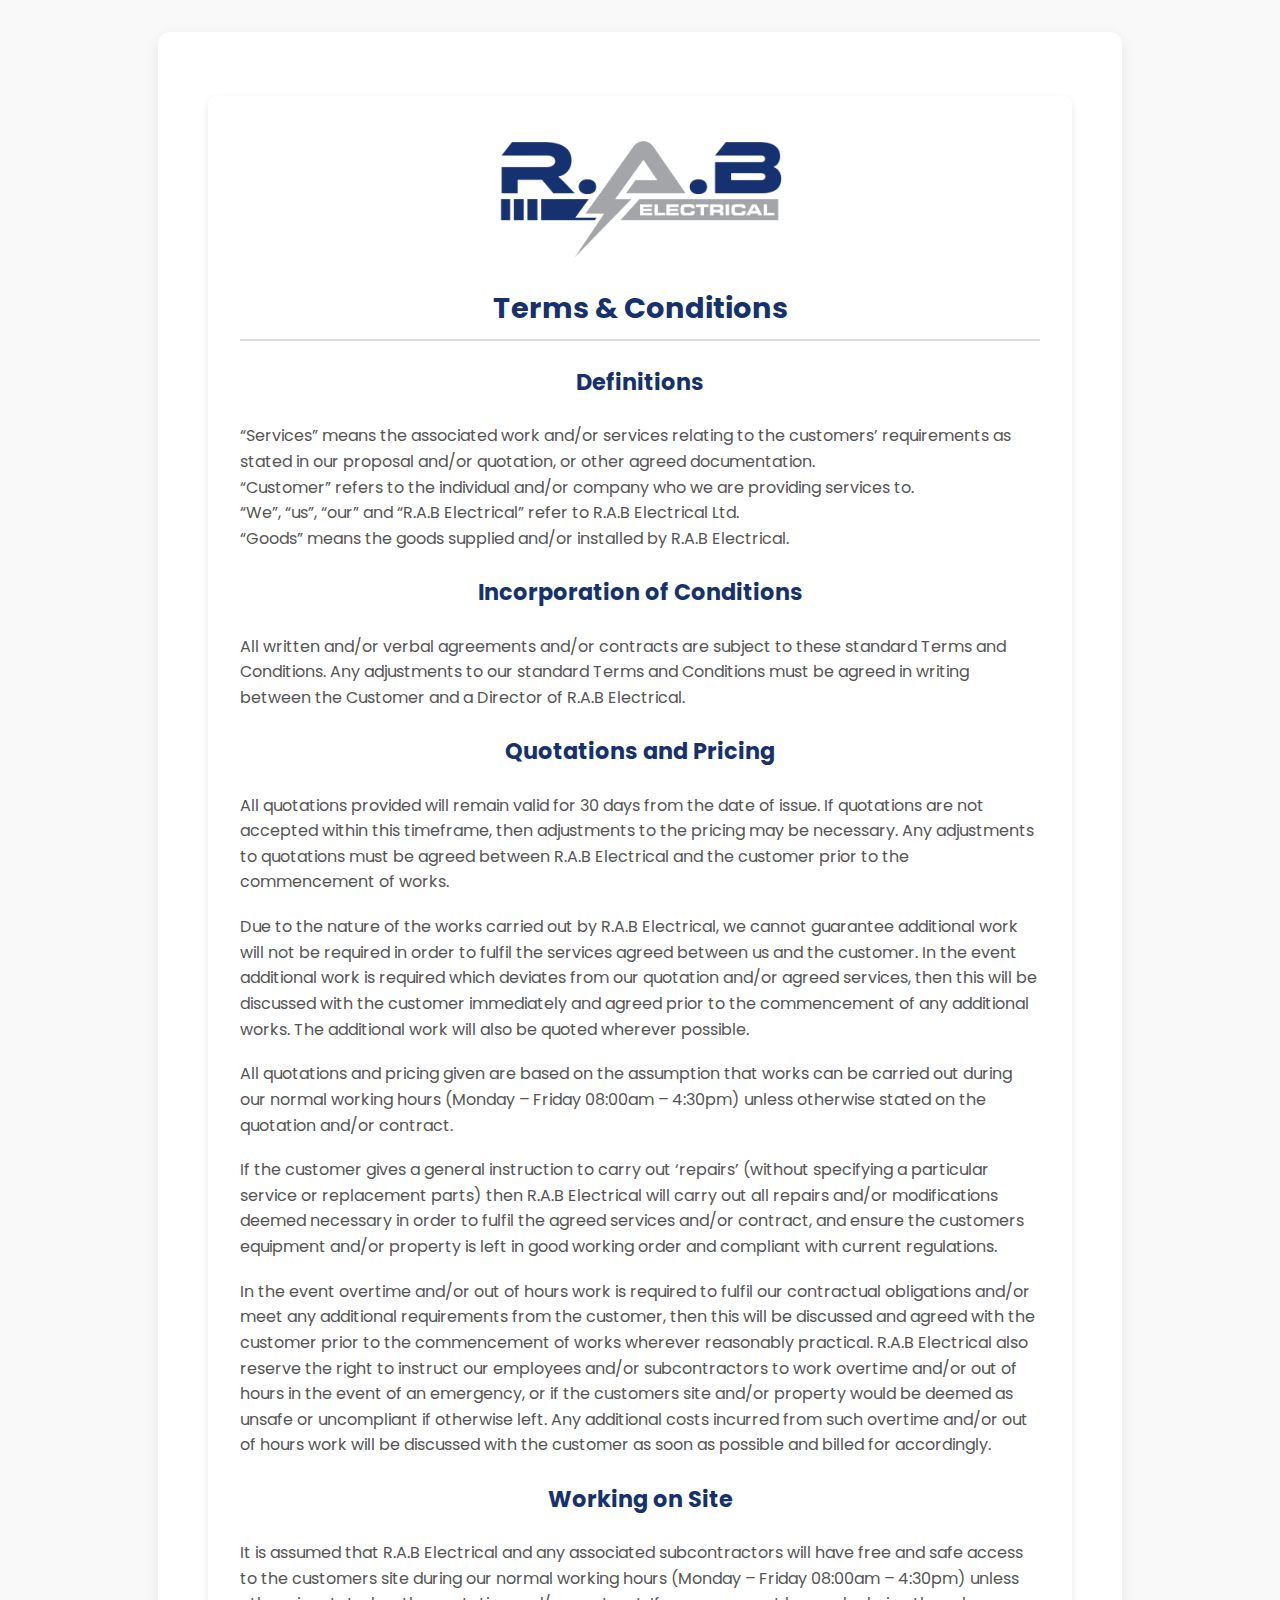
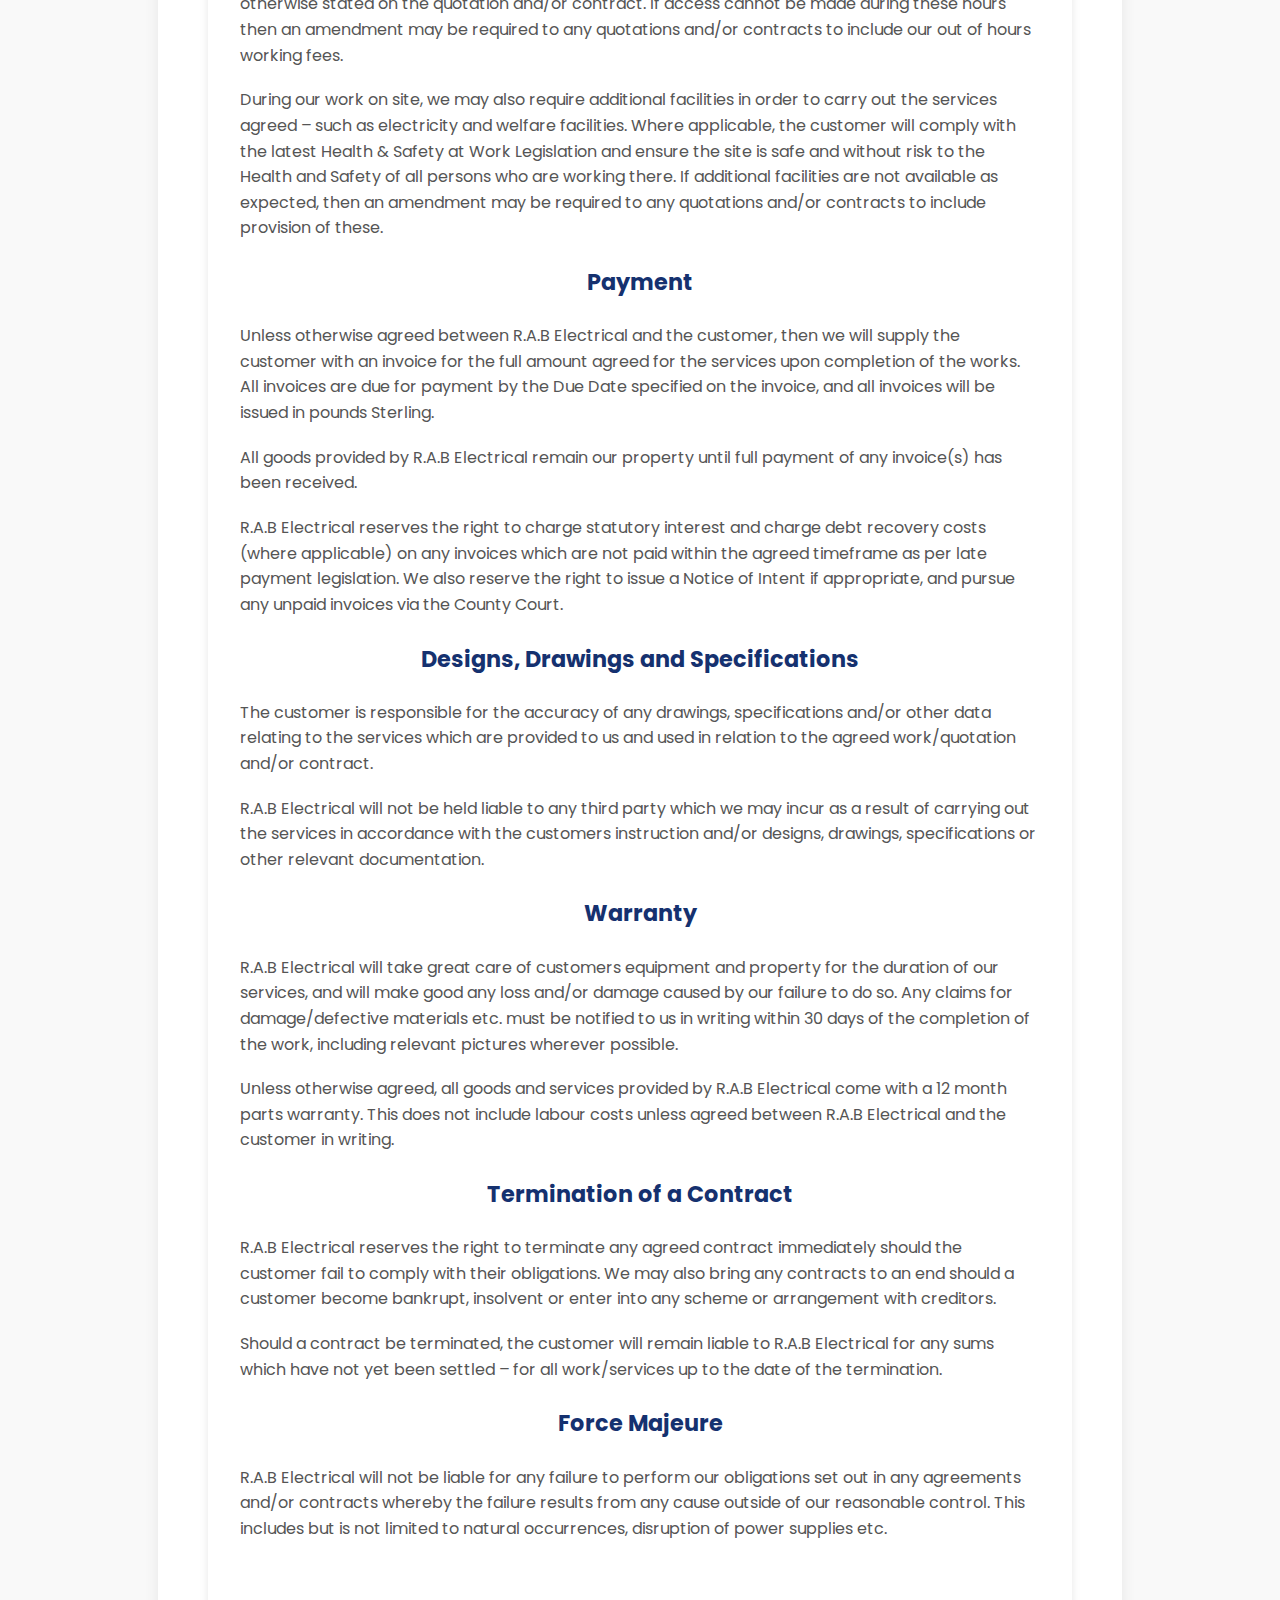
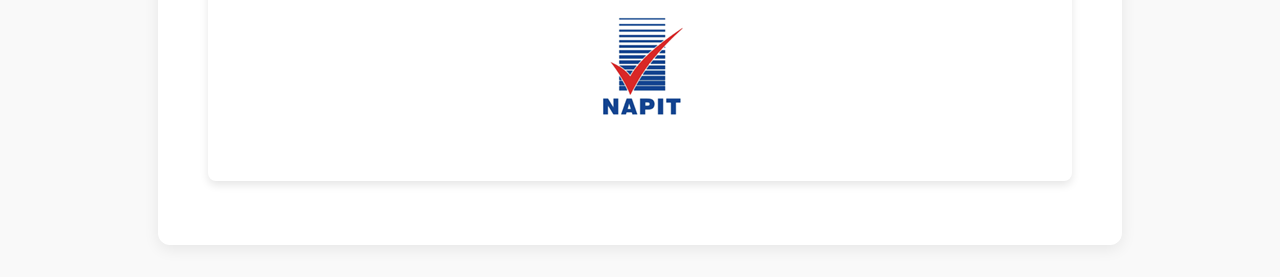
<file: index.html>
<!DOCTYPE html>
<html lang="en">
<head>
    <meta charset="UTF-8">
    <meta name="viewport" content="width=device-width, initial-scale=1.0">
    <title>R.A.B Electrical - Terms & Conditions</title>
    <link rel="stylesheet" href="style.css">
    <style>
        .terms-container {
            max-width: 800px;
            margin: 2rem auto;
            padding: 2rem;
            background-color: #fff;
            border-radius: 8px;
            box-shadow: 0 4px 8px rgba(0,0,0,0.1);
        }
        .terms-container h2 {
            font-size: 1.8rem;
            color: #15316f;
            margin-top: 2rem;
            border-bottom: 2px solid #ddd;
            padding-bottom: 0.5rem;
        }
        .terms-container h3 {
            font-size: 1.4rem;
            color: #15316f;
            margin-top: 1.5rem;
        }
        .terms-container p {
            line-height: 1.6;
            margin-bottom: 1.2rem;
        }
        .logo-group {
            text-align: center;
            padding: 0rem 0 2rem;
            margin-bottom: -3rem;
        }
        .logo-group img {
            max-width: 300px;
            height: auto;
        }
        .napit-logo-container {
            text-align: center;
            padding: 2rem 0 1rem;
        }
        .napit-logo-container img {
            max-width: 150px;
            height: auto;
        }
    </style>
</head>
<body>
    <main class="container">
        <div class="terms-container">
            <div class="logo-group">
                <img src="LOGO.png" alt="R.A.B Electrical Ltd. Logo">
            </div>

            <h2>Terms & Conditions</h2>

            <h3>Definitions</h3>
            <p>“Services” means the associated work and/or services relating to the customers’ requirements as stated in our proposal and/or quotation, or other agreed documentation.<br>“Customer” refers to the individual and/or company who we are providing services to.<br>“We”, “us”, “our” and “R.A.B Electrical” refer to R.A.B Electrical Ltd.<br>“Goods” means the goods supplied and/or installed by R.A.B Electrical.</p>

            <h3>Incorporation of Conditions</h3>
            <p>All written and/or verbal agreements and/or contracts are subject to these standard Terms and Conditions. Any adjustments to our standard Terms and Conditions must be agreed in writing between the Customer and a Director of R.A.B Electrical.</p>

            <h3>Quotations and Pricing</h3>
            <p>All quotations provided will remain valid for 30 days from the date of issue. If quotations are not accepted within this timeframe, then adjustments to the pricing may be necessary. Any adjustments to quotations must be agreed between R.A.B Electrical and the customer prior to the commencement of works.</p>
            <p>Due to the nature of the works carried out by R.A.B Electrical, we cannot guarantee additional work will not be required in order to fulfil the services agreed between us and the customer. In the event additional work is required which deviates from our quotation and/or agreed services, then this will be discussed with the customer immediately and agreed prior to the commencement of any additional works. The additional work will also be quoted wherever possible.</p>
            <p>All quotations and pricing given are based on the assumption that works can be carried out during our normal working hours (Monday – Friday 08:00am – 4:30pm) unless otherwise stated on the quotation and/or contract.</p>
            <p>If the customer gives a general instruction to carry out ‘repairs’ (without specifying a particular service or replacement parts) then R.A.B Electrical will carry out all repairs and/or modifications deemed necessary in order to fulfil the agreed services and/or contract, and ensure the customers equipment and/or property is left in good working order and compliant with current regulations.</p>
            <p>In the event overtime and/or out of hours work is required to fulfil our contractual obligations and/or meet any additional requirements from the customer, then this will be discussed and agreed with the customer prior to the commencement of works wherever reasonably practical. R.A.B Electrical also reserve the right to instruct our employees and/or subcontractors to work overtime and/or out of hours in the event of an emergency, or if the customers site and/or property would be deemed as unsafe or uncompliant if otherwise left. Any additional costs incurred from such overtime and/or out of hours work will be discussed with the customer as soon as possible and billed for accordingly.</p>

            <h3>Working on Site</h3>
            <p>It is assumed that R.A.B Electrical and any associated subcontractors will have free and safe access to the customers site during our normal working hours (Monday – Friday 08:00am – 4:30pm) unless otherwise stated on the quotation and/or contract. If access cannot be made during these hours then an amendment may be required to any quotations and/or contracts to include our out of hours working fees.</p>
            <p>During our work on site, we may also require additional facilities in order to carry out the services agreed – such as electricity and welfare facilities. Where applicable, the customer will comply with the latest Health & Safety at Work Legislation and ensure the site is safe and without risk to the Health and Safety of all persons who are working there. If additional facilities are not available as expected, then an amendment may be required to any quotations and/or contracts to include provision of these.</p>

            <h3>Payment</h3>
            <p>Unless otherwise agreed between R.A.B Electrical and the customer, then we will supply the customer with an invoice for the full amount agreed for the services upon completion of the works. All invoices are due for payment by the Due Date specified on the invoice, and all invoices will be issued in pounds Sterling.</p>
            <p>All goods provided by R.A.B Electrical remain our property until full payment of any invoice(s) has been received.</p>
            <p>R.A.B Electrical reserves the right to charge statutory interest and charge debt recovery costs (where applicable) on any invoices which are not paid within the agreed timeframe as per late payment legislation. We also reserve the right to issue a Notice of Intent if appropriate, and pursue any unpaid invoices via the County Court.</p>

            <h3>Designs, Drawings and Specifications</h3>
            <p>The customer is responsible for the accuracy of any drawings, specifications and/or other data relating to the services which are provided to us and used in relation to the agreed work/quotation and/or contract.</p>
            <p>R.A.B Electrical will not be held liable to any third party which we may incur as a result of carrying out the services in accordance with the customers instruction and/or designs, drawings, specifications or other relevant documentation.</p>

            <h3>Warranty</h3>
            <p>R.A.B Electrical will take great care of customers equipment and property for the duration of our services, and will make good any loss and/or damage caused by our failure to do so. Any claims for damage/defective materials etc. must be notified to us in writing within 30 days of the completion of the work, including relevant pictures wherever possible.</p>
            <p>Unless otherwise agreed, all goods and services provided by R.A.B Electrical come with a 12 month parts warranty. This does not include labour costs unless agreed between R.A.B Electrical and the customer in writing.</p>

            <h3>Termination of a Contract</h3>
            <p>R.A.B Electrical reserves the right to terminate any agreed contract immediately should the customer fail to comply with their obligations. We may also bring any contracts to an end should a customer become bankrupt, insolvent or enter into any scheme or arrangement with creditors.</p>
            <p>Should a contract be terminated, the customer will remain liable to R.A.B Electrical for any sums which have not yet been settled – for all work/services up to the date of the termination.</p>

            <h3>Force Majeure</h3>
            <p>R.A.B Electrical will not be liable for any failure to perform our obligations set out in any agreements and/or contracts whereby the failure results from any cause outside of our reasonable control. This includes but is not limited to natural occurrences, disruption of power supplies etc.</p>

            <div class="napit-logo-container">
                <img src="NAPIT.png" alt="NAPIT Registered Electrician">
            </div>
        </div>
    </main>
</body>

</html>
</file>
<file: style.css>
/* style.css */

@import url('https://fonts.googleapis.com/css2?family=Poppins:wght@400;700&display=swap');

body {
    font-family: 'Poppins', sans-serif;
    background-color: #f9f9f9;
    color: #333333;
    margin: 0;
    padding: 0;
    line-height: 1.6;
}

/* Header & Navigation */
header {
    background-color: #15316f;
    color: white;
    padding: 1.5rem 2rem;
    text-align: center;
    position: relative;
}
header .logo-text {
    font-size: 2.5rem;
    font-weight: 700;
    margin: 0;
    line-height: 1.2;
}
nav ul {
    list-style-type: none;
    padding: 0;
    margin: 1rem 0 0 0;
    display: flex;
    justify-content: center;
    gap: 2rem;
    flex-wrap: wrap;
}
nav a {
    color: white;
    text-decoration: none;
    font-weight: 700;
    padding: 0.5rem 1rem;
    transition: background-color 0.3s;
    border-radius: 5px;
}
nav a:hover {
    background-color: #0d2146;
}

/* Mobile Menu Toggle */
.menu-toggle {
    display: none;
    cursor: pointer;
    position: absolute;
    top: 2rem;
    right: 2rem;
    width: 30px;
    height: 25px;
    flex-direction: column;
    justify-content: space-between;
}
.menu-toggle .bar {
    width: 100%;
    height: 3px;
    background-color: white;
    transition: all 0.3s ease-in-out;
}
@media (max-width: 768px) {
    header .logo-text {
        font-size: 2rem;
    }
    nav ul {
        flex-direction: column;
        justify-content: flex-start;
        align-items: center;
        background-color: #15316f;
        position: absolute;
        top: 100%;
        left: 0;
        width: 100%;
        height: 0;
        overflow: hidden;
        transition: height 0.3s ease-in-out;
        margin: 0;
        padding: 0;
    }
    nav ul.active {
        height: 200px;
        padding: 1rem 0;
    }
    nav li {
        width: 100%;
    }
    nav a {
        display: block;
        width: 100%;
    }
    .menu-toggle {
        display: flex;
    }
    .menu-toggle.active .bar:nth-child(2) {
        opacity: 0;
    }
    .menu-toggle.active .bar:nth-child(1) {
        transform: translateY(11px) rotate(45deg);
    }
    .menu-toggle.active .bar:nth-child(3) {
        transform: translateY(-11px) rotate(-45deg);
    }
}

/* Main Content Containers */
.container {
    max-width: 900px;
    margin: 2rem auto;
    padding: 2rem;
    background-color: #ffffff;
    border-radius: 12px;
    box-shadow: 0 4px 15px rgba(0, 0, 0, 0.08);
}
h1, h2 {
    color: #15316f;
    font-size: 2rem;
    text-align: center;
    margin-bottom: 1.5rem;
}
h3 {
    color: #15316f;
    font-size: 1.5rem;
    text-align: center;
}
p {
    text-align: left;
    color: #555555;
}

/* Specific Section Styles */
.hero {
    text-align: center;
}
.hero p {
    font-size: 1.1rem;
    text-align: center;
}
.blue-bold {
    color: #15316f;
    font-weight: 700;
}
.cta-button {
    display: inline-block;
    padding: 1rem 2rem;
    background-color: #FF8C00; /* Changed to orange */
    color: white;
    text-decoration: none;
    border-radius: 8px;
    font-size: 1.2rem;
    font-weight: 700;
    margin-top: 1.5rem;
    transition: background-color 0.3s;
}
.cta-button:hover {
    background-color: #CC7000; /* Darker orange on hover */
}
.services-list ul {
    list-style-type: none;
    padding: 0;
    display: grid;
    grid-template-columns: 1fr;
    gap: 10px;
}
.services-list li {
    background: #f9f9f9;
    padding: 1rem;
    border-radius: 5px;
    font-weight: 500;
    box-shadow: 0 2px 5px rgba(0, 0, 0, 0.05);
}
.path-to-mind ol {
    list-style-type: none;
    padding: 0;
    display: flex;
    flex-direction: column;
    gap: 1rem;
}
.path-to-mind ol li {
    background: #f9f9f9;
    padding: 1rem;
    border-radius: 5px;
    font-weight: 700;
    color: #15316f;
    text-align: center;
    box-shadow: 0 2px 5px rgba(0,0,0,0.05);
}

/* Service Filter Buttons */
.filter-buttons {
    text-align: center;
    margin-bottom: 2rem;
}
.filter-buttons a {
    display: inline-block;
    padding: 0.5rem 1.5rem;
    background-color: #e9e9e9;
    color: #15316f;
    text-decoration: none;
    border-radius: 5px;
    font-weight: 700;
    margin: 0 5px;
    transition: background-color 0.3s;
}
.filter-buttons a:hover {
    background-color: #d1d1d1;
}
.filter-buttons a.active {
    background-color: #15316f;
    color: white;
}

/* Footer */
footer {
    background-color: #15316f;
    color: white;
    text-align: center;
    padding: 1.5rem;
    margin-top: 2rem;
}

/* Contact Form */
.contact-form {
    max-width: 600px;
    margin: 2rem auto;
}
.contact-form .form-group {
    margin-bottom: 1rem;
    text-align: left;
}
.contact-form label {
    display: block;
    margin-bottom: 0.5rem;
    color: #15316f;
    font-weight: 700;
}
.contact-form input, .contact-form textarea {
    width: 100%;
    padding: 0.75rem;
    border: 1px solid #ccc;
    border-radius: 5px;
    box-sizing: border-box;
    font-family: 'Poppins', sans-serif;
    font-size: 1rem;
}
.contact-form textarea {
    resize: vertical;
    min-height: 150px;
}
.contact-form .submit-button {
    width: 100%;
    padding: 1rem;
    background-color: #FF8C00; /* Changed to orange */
    color: white;
    border: none;
    border-radius: 8px;
    font-size: 1.2rem;
    font-weight: 700;
    cursor: pointer;
    transition: background-color 0.3s;
}
.contact-form .submit-button:hover {
    background-color: #CC7000; /* Darker orange on hover */
}
/* New Style for Intro List on Maintenance Package Page */
.intro-list {
    list-style-type: disc;
    text-align: left;
    margin-bottom: 2rem;
}
.intro-list li {
    background: none;
    box-shadow: none;
    padding-left: 0;
    margin-bottom: 1rem;
    font-weight: 700;
}
.intro-list li .blue-bold {
    display: inline;
}

/* NEW STYLE for the opening sentence of each section */
.intro-sentence {
    display: block;
    font-weight: 700;
    color: #15316f;
    margin-bottom: 1rem;
}

/* Testimonials Section */
.testimonial-container {
    display: flex;
    flex-direction: column;
    gap: 1.5rem;
    margin-top: 2rem;
}
.testimonial-card {
    background-color: #f0f4f8; /* Light blue background */
    padding: 1.5rem;
    border-radius: 12px;
    box-shadow: 0 4px 10px rgba(0, 0, 0, 0.05);
    border-left: 5px solid #15316f; /* Blue accent line */
}
.testimonial-card p {
    font-style: italic;
    font-size: 1.1rem;
    color: #444444;
    margin-bottom: 1rem;
}
.testimonial-card h4 {
    text-align: right;
    font-size: 1rem;
    color: #15316f;
    margin: 0;
}

/* Homepage specific styles */
.services-summary .cta-group {
    display: flex;
    flex-wrap: wrap;
    justify-content: center;
    gap: 1rem;
    margin-top: 2rem;
}

.secondary-cta {
    background-color: #e9e9e9;
    color: #15316f;
    transition: background-color 0.3s;
}

.secondary-cta:hover {
    background-color: #d1d1d1;
}

/* NEW STYLE for the slogan on the homepage */
.slogan-text {
    color: #333333; /* Standard black/dark gray text */
    font-weight: normal; /* Removes the default bold from the h3 tag */
}

/* NEW STYLE for the R.A.B tagline on the homepage */
.blue-spark {
    color: #15316f;
    font-weight: 700;
}
.logo-container {
    position: relative;
}

.section-logo {
    position: absolute;
    margin: 0 0 60px auto;
    width: 10px; /* Adjust the logo size as needed */
    height: auto;
}
.hero-logo {
    display: block;
    margin: 0 auto -20px auto;
    width: 250px; /* Adjust this value to change the logo size */
    height: auto;
}
</file>
